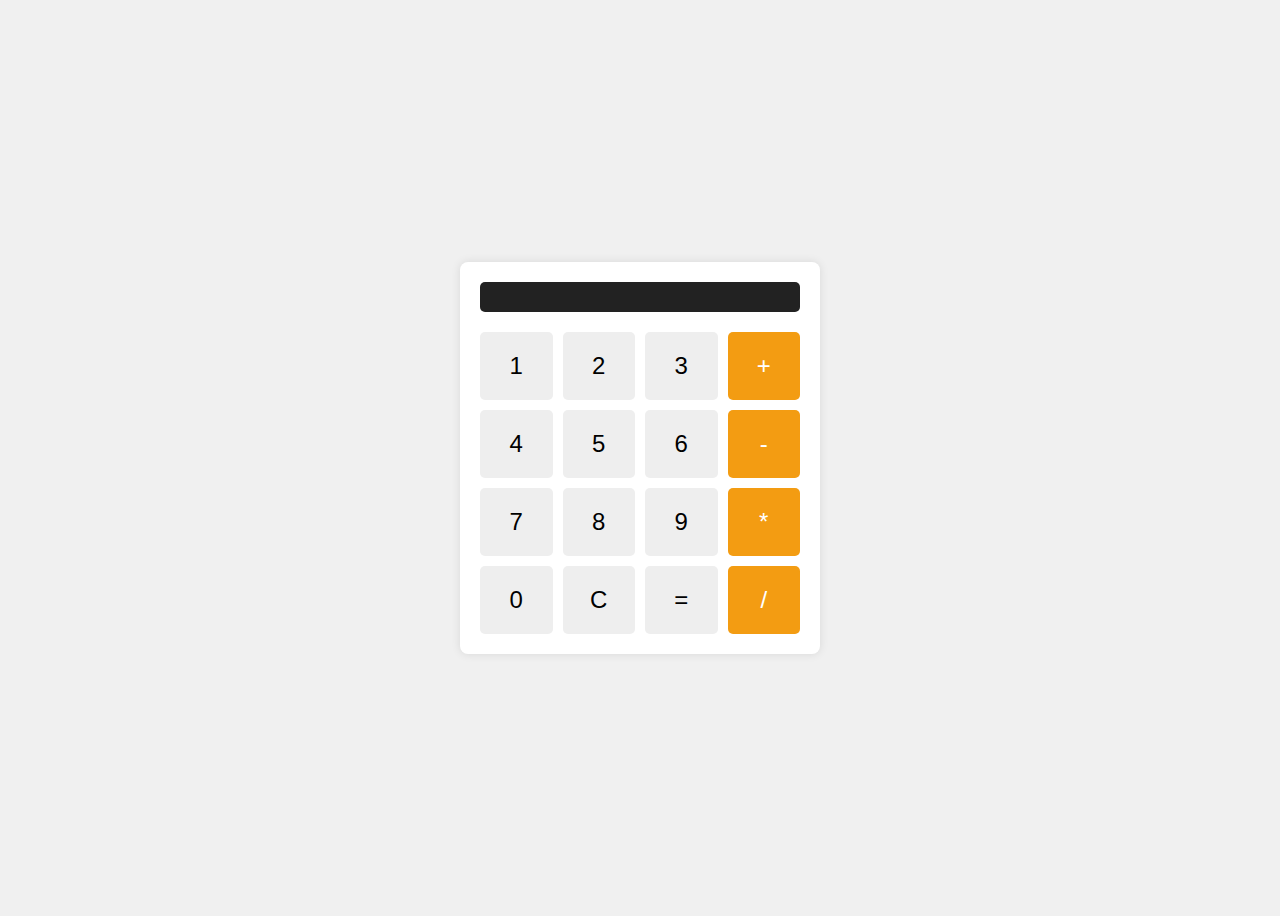
<file: Build A Calculator/index.html>
<!DOCTYPE html>
<html lang="en">
<head>
    <meta charset="UTF-8">
    <meta name="viewport" content="width=device-width, initial-scale=1.0">
    <title>Calculator</title>
    <link rel="stylesheet" href="style.css">
</head>
<body>
    <div class="calculator">
        <div class="display">
            <div id="previous-operand"></div>
            <div id="current-operand"></div>
        </div>
        <div class="buttons">
            <button onclick="appendNumber('1')">1</button>
            <button onclick="appendNumber('2')">2</button>
            <button onclick="appendNumber('3')">3</button>
            <button onclick="chooseOperation('+')">+</button>
            <button onclick="appendNumber('4')">4</button>
            <button onclick="appendNumber('5')">5</button>
            <button onclick="appendNumber('6')">6</button>
            <button onclick="chooseOperation('-')">-</button>
            <button onclick="appendNumber('7')">7</button>
            <button onclick="appendNumber('8')">8</button>
            <button onclick="appendNumber('9')">9</button>
            <button onclick="chooseOperation('*')">*</button>
            <button onclick="appendNumber('0')">0</button>
            <button onclick="clearDisplay()">C</button>
            <button onclick="calculate()">=</button>
            <button onclick="chooseOperation('/')">/</button>
        </div>
    </div>
    <script src="script.js"></script>
</body>
</html>
</file>
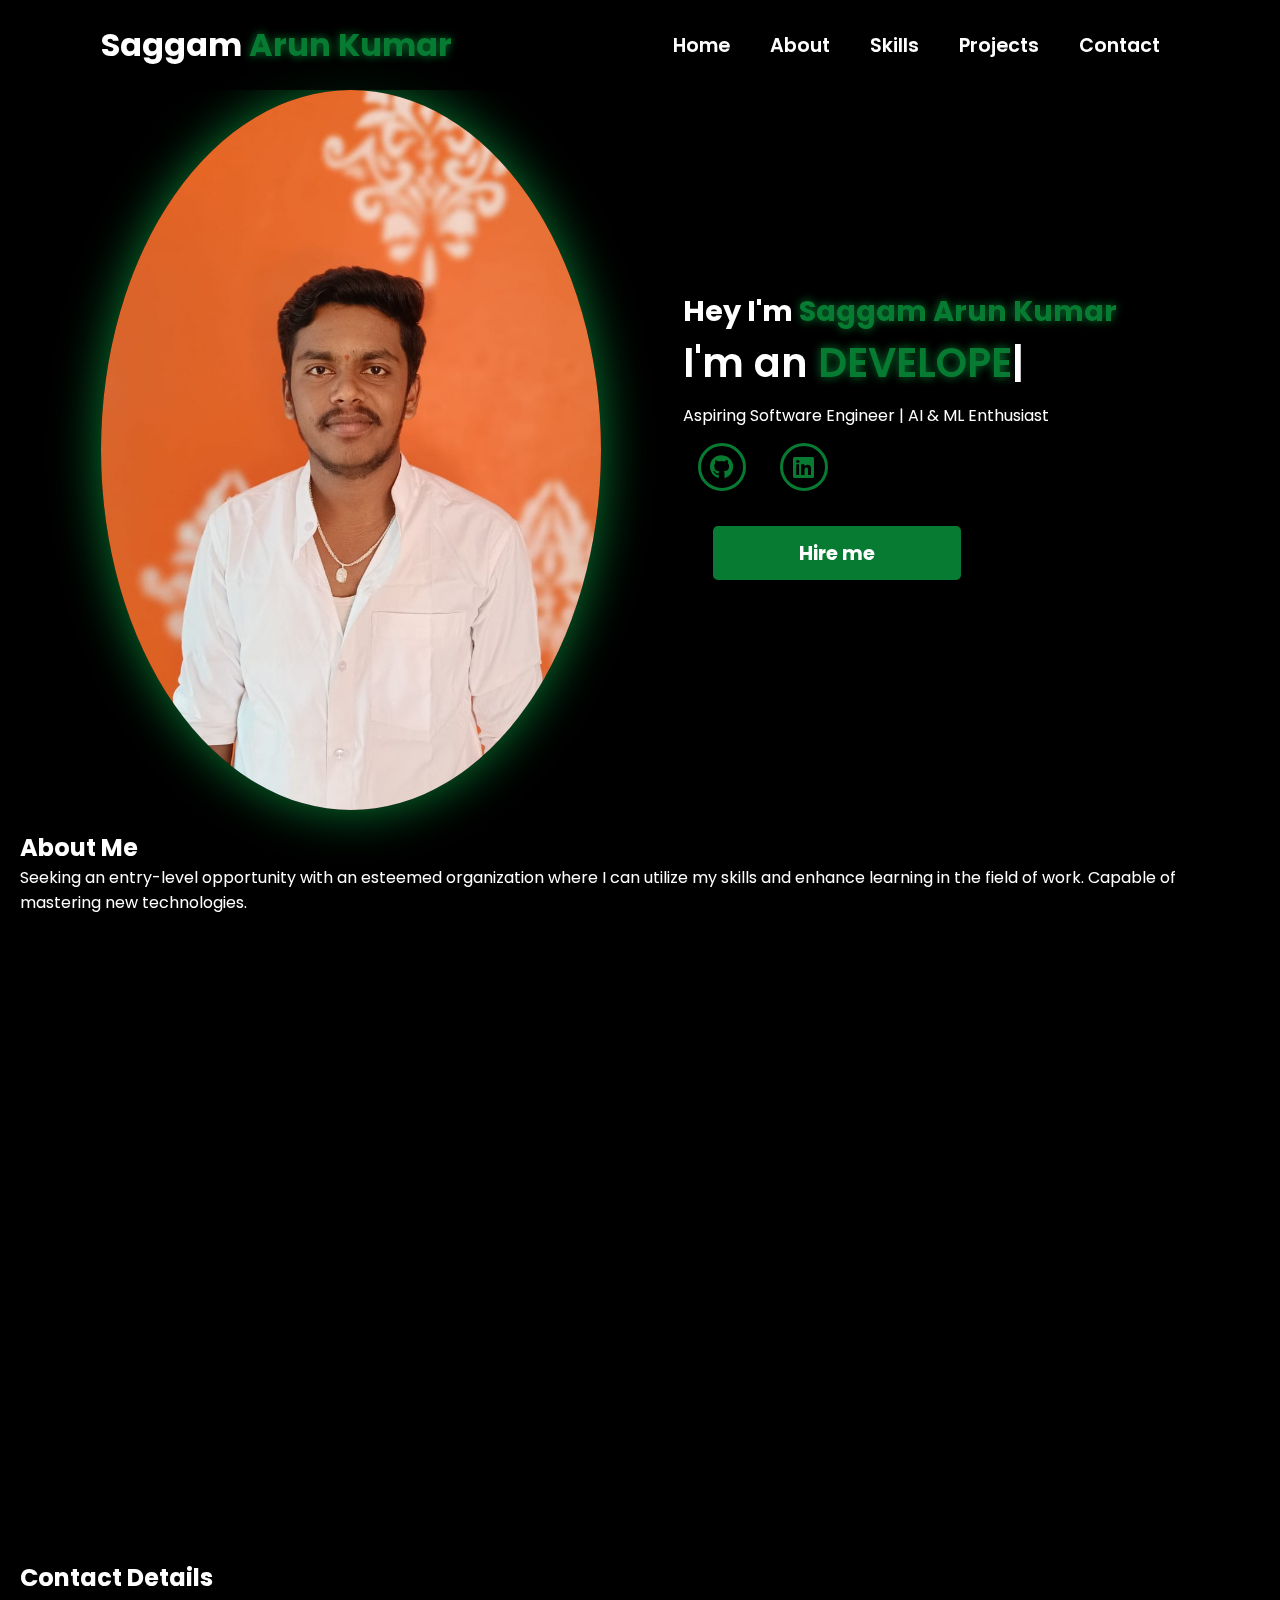
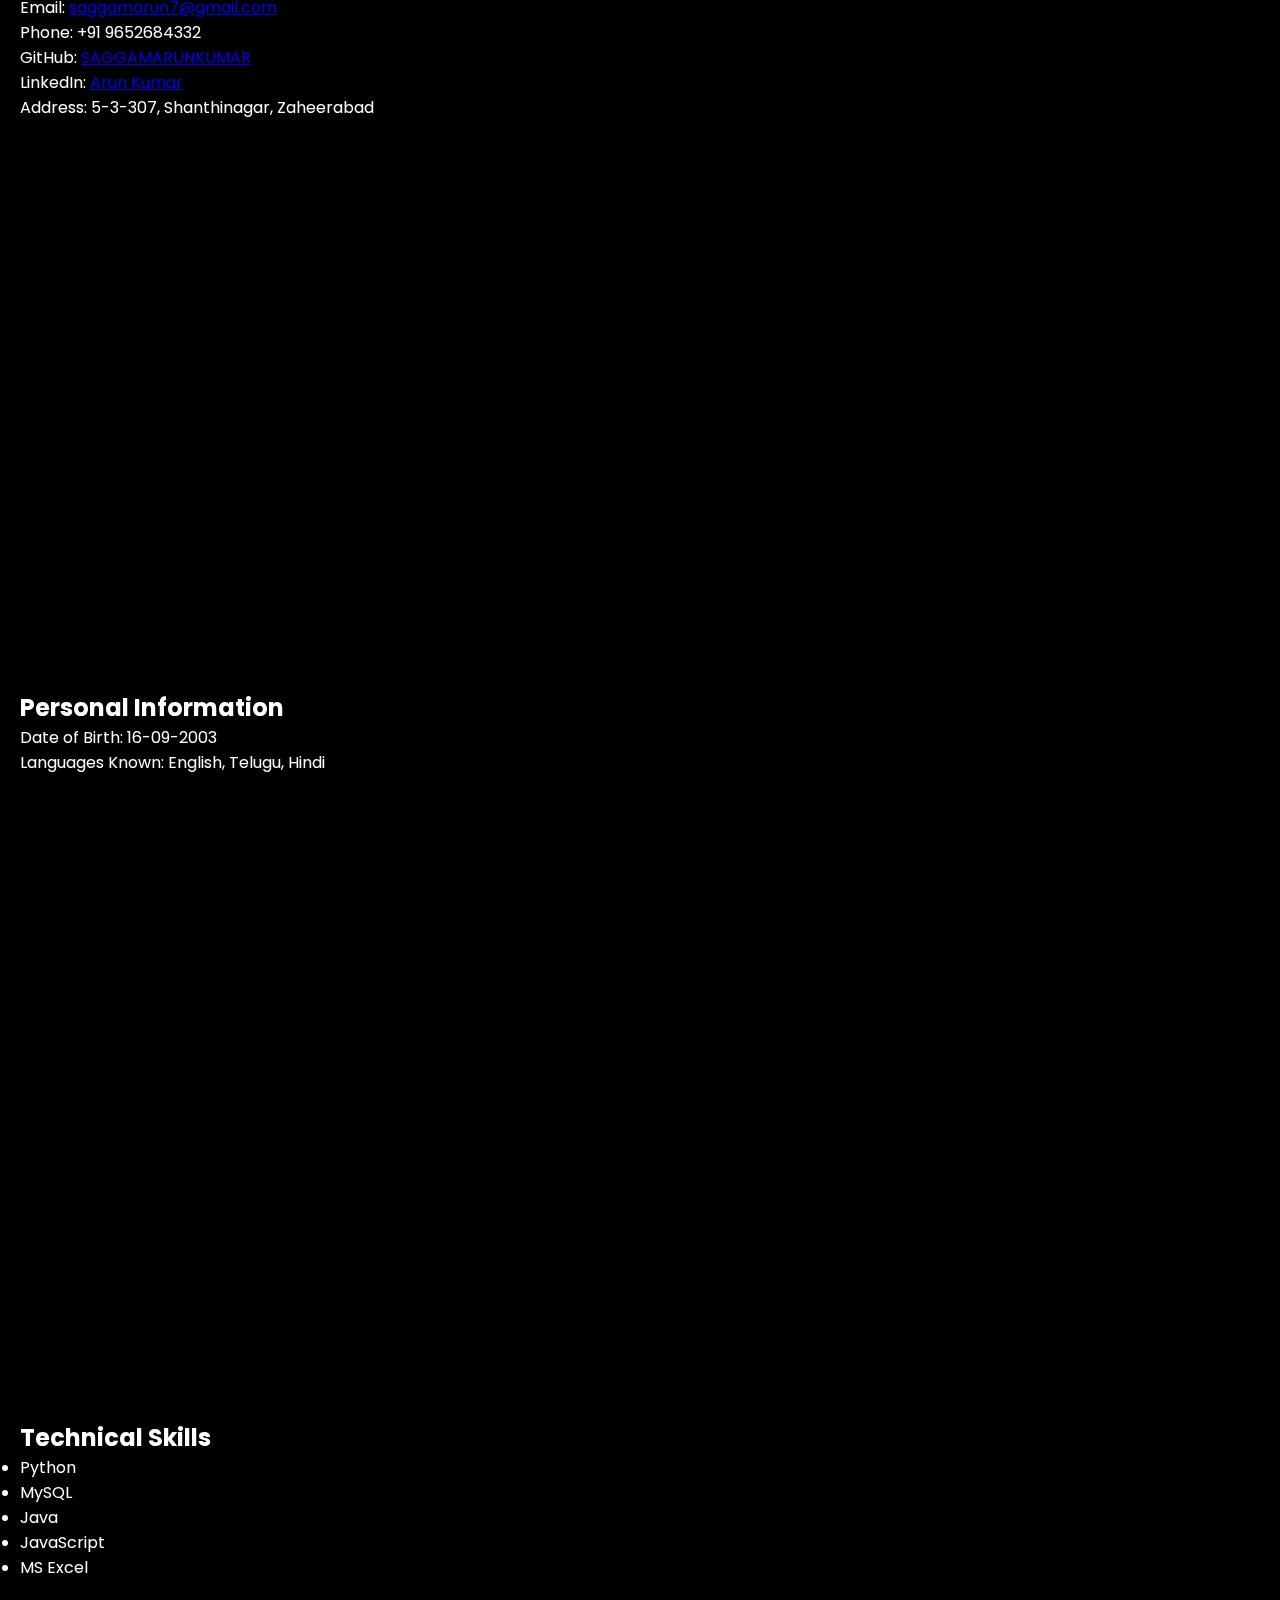
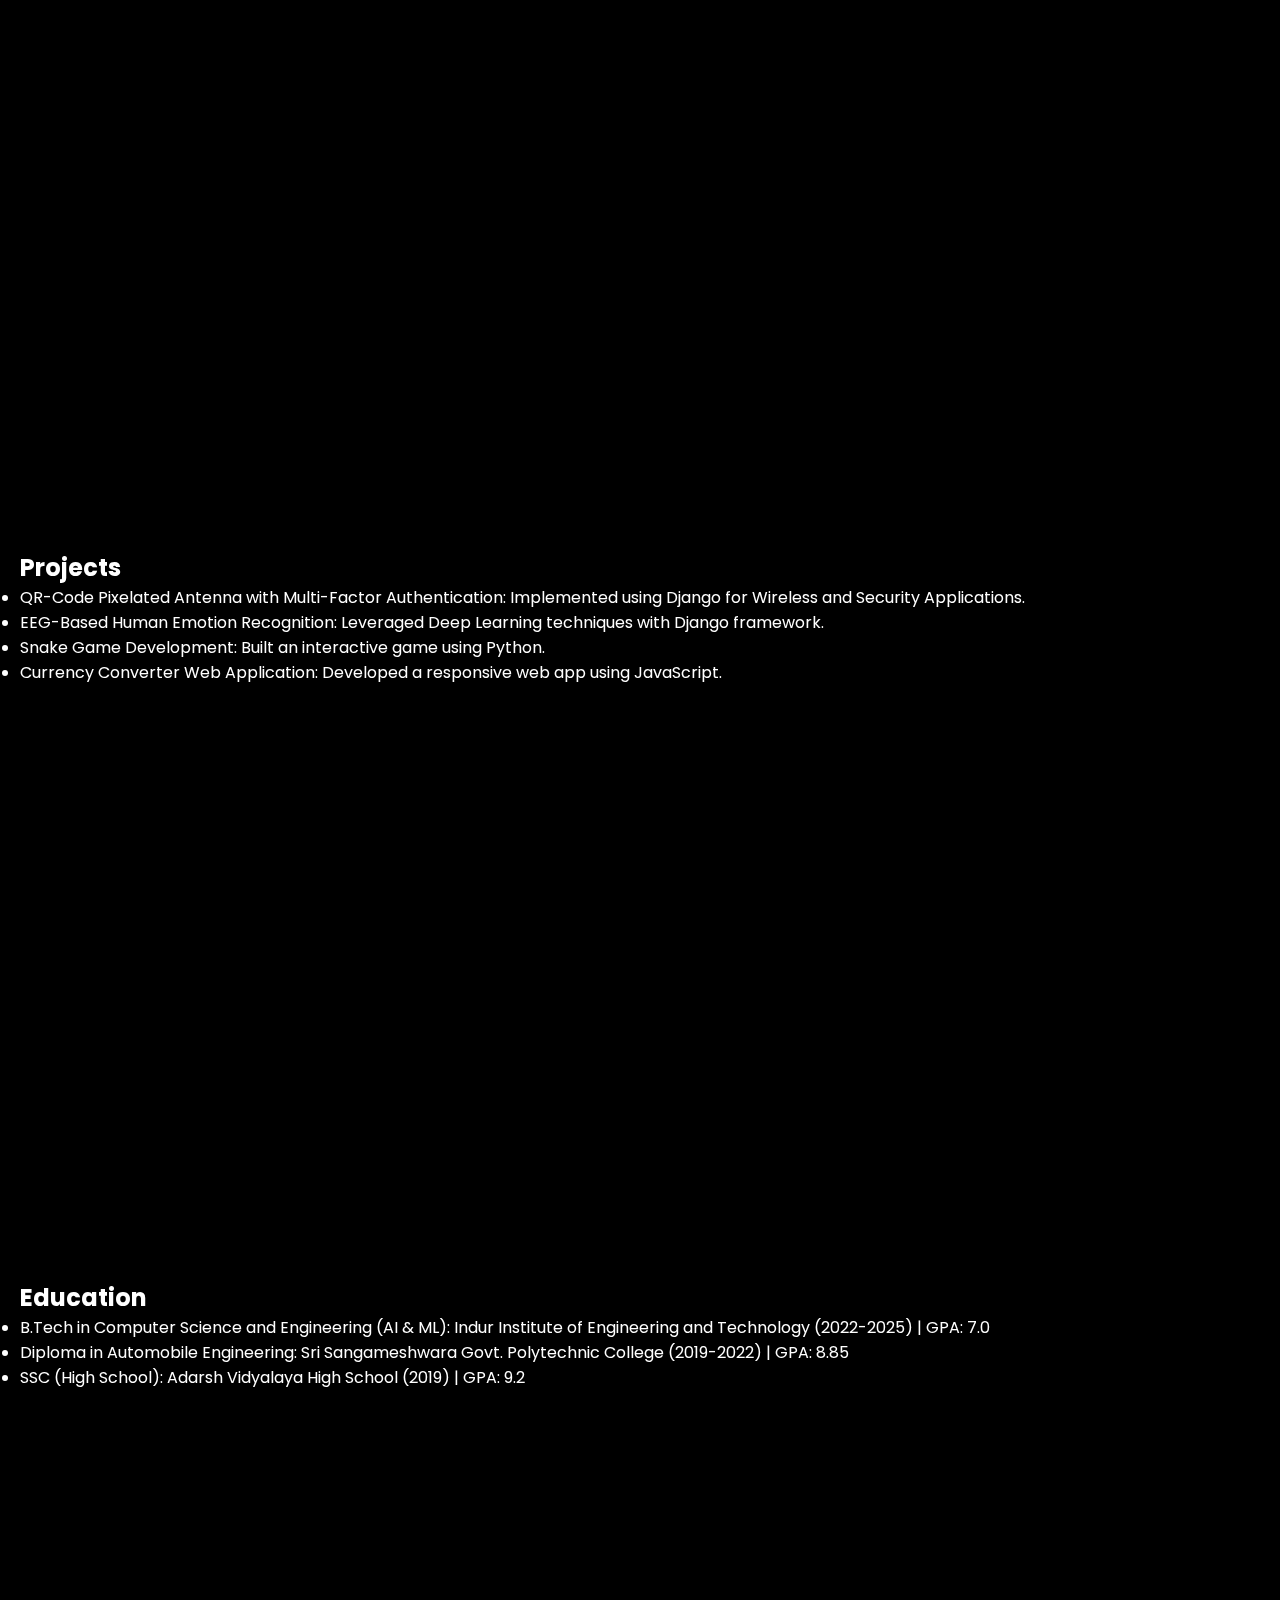
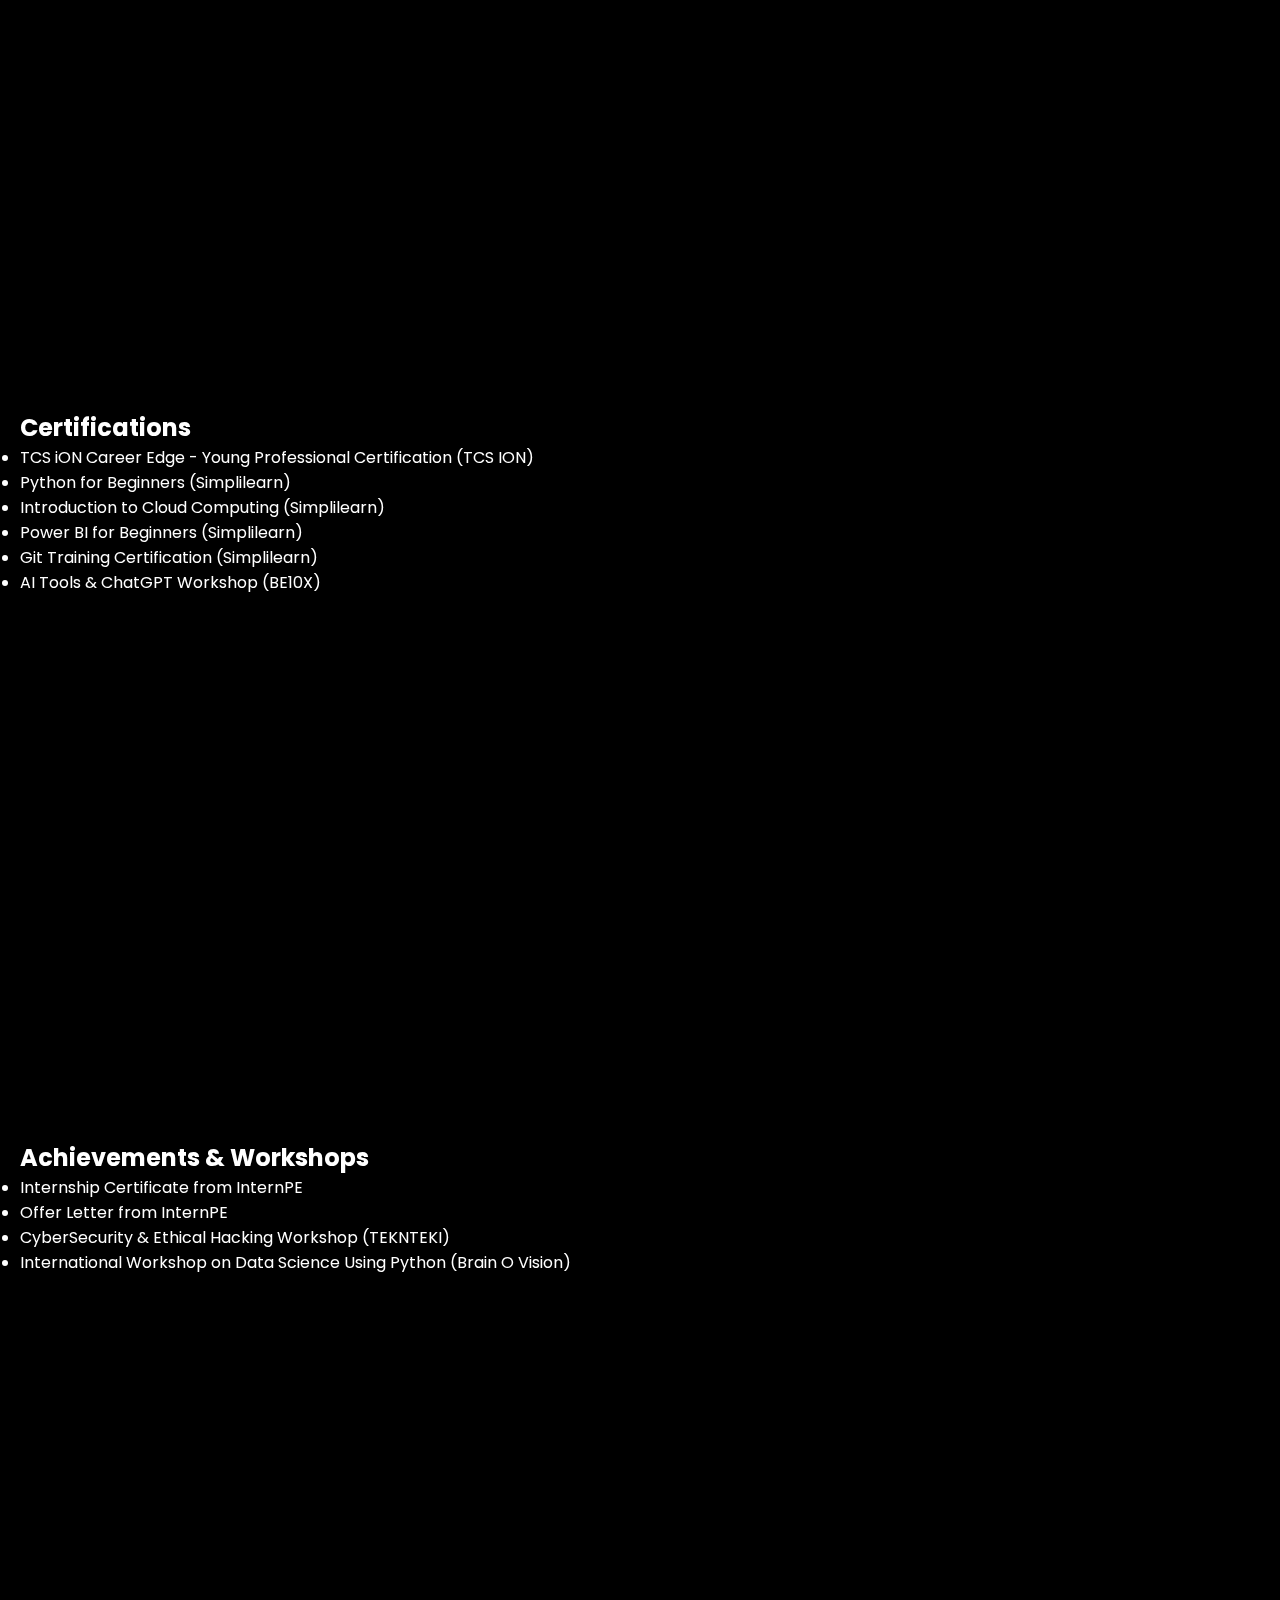
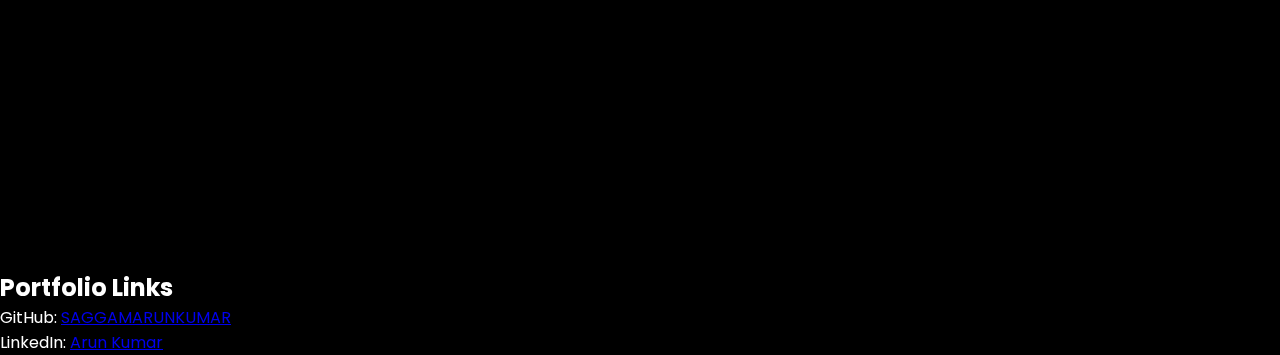
<file: Build Own Portfolio/index.html>
<!DOCTYPE html>
<html lang="en">
<head>
    <meta charset="UTF-8">
    <meta name="viewport" content="width=device-width, initial-scale=1.0">
    <link rel="stylesheet" href="https://cdnjs.cloudflare.com/ajax/libs/font-awesome/6.5.1/css/all.min.css">
    <link rel="stylesheet" href="https://unpkg.com/aos@next/dist/aos.css" />
    <link rel="stylesheet" href="style.css">
    <title>Saggam Arun Kumar | Portfolio</title>
    <style>
        html {
            scroll-behavior: smooth;
        }
        section {
            padding-top: 80px; /* Adjust this value based on the height of your navigation bar */
            margin-top: -80px; /* Adjust this value based on the height of your navigation bar */
        }
    </style>
</head>
<body>
    <nav>
        <div class="nav-container">
            <div class="logo" data-aos="zoom-in" data-aos-duration="1500">
                Saggam <span>Arun Kumar</span>
            </div>
            <div class="links">
                <div class="link" data-aos="fade-up" data-aos-duration="1500" data-aos-delay="100"><a href="#home">Home</a></div>
                <div class="link" data-aos="fade-up" data-aos-duration="1500" data-aos-delay="200"><a href="#about">About</a></div>
                <div class="link" data-aos="fade-up" data-aos-duration="1500" data-aos-delay="300"><a href="#skills">Skills</a></div>
                <div class="link" data-aos="fade-up" data-aos-duration="1500" data-aos-delay="400"><a href="#projects">Projects</a></div>
                <div class="link" data-aos="fade-up" data-aos-duration="1500" data-aos-delay="500"><a href="#contact">Contact</a></div>
            </div>
            <i class="fa-solid fa-bars hamburg" onclick="hamburg()"></i>
        </div>
        <div class="dropdown">
            <div class="links">
                <a href="#home">Home</a>
                <a href="#about">About</a>
                <a href="#skills">Skills</a>
                <a href="#projects">Projects</a>
                <a href="#contact">Contact</a>
                <i class="fa-solid fa-xmark cancel" onclick="cancel()"></i>
            </div>
        </div>
    </nav>
    <section id="home">
        <div class="main-container">
            <div class="image" data-aos="zoom-out" data-aos-duration="3000">
                <img src="image.jpg" alt="Saggam Arun Kumar">
            </div>
            <div class="content">
                <h1 data-aos="fade-left" data-aos-duration="1500" data-aos-delay="700">Hey I'm <span>Saggam Arun Kumar</span></h1>
                <div class="typewriter" data-aos="fade-right" data-aos-duration="1500" data-aos-delay="900">I'm an <span class="typewriter-text"></span><label for="">|</label></div>
                <p data-aos="flip-down" data-aos-duration="1500" data-aos-delay="1100">Aspiring Software Engineer | AI & ML Enthusiast</p>
                <div class="social-links">
                    <a href="https://github.com/SAGGAMARUNKUMAR" data-aos="fade-up" data-aos-duration="1500" data-aos-delay="1300"><i class="fa-brands fa-github"></i></a>
                    <a href="https://www.linkedin.com/in/saggam-arun-1b303925a" data-aos="fade-up" data-aos-duration="1500" data-aos-delay="1400"><i class="fa-brands fa-linkedin"></i></a>
                </div>
                <div class="btn" data-aos="zoom-in" data-aos-duration="1500" data-aos-delay="1800">
                    <button>Hire me</button>
                </div>
            </div>
        </div>
    </section>

    <section id="about">
        <h2>About Me</h2>
        <p>Seeking an entry-level opportunity with an esteemed organization where I can utilize my skills and enhance learning in the field of work. Capable of mastering new technologies.</p>
    </section>

    <section id="contact">
        <h2>Contact Details</h2>
        <p>Email: <a href="mailto:saggamarun7@gmail.com">saggamarun7@gmail.com</a></p>
        <p>Phone: +91 9652684332</p>
        <p>GitHub: <a href="https://github.com/SAGGAMARUNKUMAR">SAGGAMARUNKUMAR</a></p>
        <p>LinkedIn: <a href="https://www.linkedin.com/in/saggam-arun-1b303925a">Arun Kumar</a></p>
        <p>Address: 5-3-307, Shanthinagar, Zaheerabad</p>
    </section>

    <section id="personal-info">
        <h2>Personal Information</h2>
        <p>Date of Birth: 16-09-2003</p>
        <p>Languages Known: English, Telugu, Hindi</p>
    </section>

    <section id="skills">
        <h2>Technical Skills</h2>
        <ul>
            <li>Python</li>
            <li>MySQL</li>
            <li>Java</li>
            <li>JavaScript</li>
            <li>MS Excel</li>
        </ul>
    </section>

    <section id="projects">
        <h2>Projects</h2>
        <ul>
            <li>QR-Code Pixelated Antenna with Multi-Factor Authentication: Implemented using Django for Wireless and Security Applications.</li>
            <li>EEG-Based Human Emotion Recognition: Leveraged Deep Learning techniques with Django framework.</li>
            <li>Snake Game Development: Built an interactive game using Python.</li>
            <li>Currency Converter Web Application: Developed a responsive web app using JavaScript.</li>
        </ul>
    </section>

    <section id="education">
        <h2>Education</h2>
        <ul>
            <li>B.Tech in Computer Science and Engineering (AI & ML): Indur Institute of Engineering and Technology (2022-2025) | GPA: 7.0</li>
            <li>Diploma in Automobile Engineering: Sri Sangameshwara Govt. Polytechnic College (2019-2022) | GPA: 8.85</li>
            <li>SSC (High School): Adarsh Vidyalaya High School (2019) | GPA: 9.2</li>
        </ul>
    </section>

    <section id="certifications">
        <h2>Certifications</h2>
        <ul>
            <li>TCS iON Career Edge - Young Professional Certification (TCS ION)</li>
            <li>Python for Beginners (Simplilearn)</li>
            <li>Introduction to Cloud Computing (Simplilearn)</li>
            <li>Power BI for Beginners (Simplilearn)</li>
            <li>Git Training Certification (Simplilearn)</li>
            <li>AI Tools & ChatGPT Workshop (BE10X)</li>
        </ul>
    </section>

    <section id="achievements">
        <h2>Achievements & Workshops</h2>
        <ul>
            <li>Internship Certificate from InternPE</li>
            <li>Offer Letter from InternPE</li>
            <li>CyberSecurity & Ethical Hacking Workshop (TEKNTEKI)</li>
            <li>International Workshop on Data Science Using Python (Brain O Vision)</li>
        </ul>
    </section>

    <footer>
        <h2>Portfolio Links</h2>
        <p>GitHub: <a href="https://github.com/SAGGAMARUNKUMAR">SAGGAMARUNKUMAR</a></p>
        <p>LinkedIn: <a href="https://www.linkedin.com/in/saggam-arun-1b303925a">Arun Kumar</a></p>
    </footer>

    <script src="https://unpkg.com/aos@next/dist/aos.js"></script>
    <script>
      AOS.init({offset:0});
    </script>
    <script>
        function hamburg(){
            const navbar = document.querySelector(".dropdown")
            navbar.style.transform = "translateY(0px)"
        }
        function cancel(){
            const navbar = document.querySelector(".dropdown")
            navbar.style.transform = "translateY(-500px)"
        }
        // Typewriter Effect
        const texts = [
            "DEVELOPER",
            "DESIGNER"
        ]
        let speed  =100;
        let textIndex = 0;
        let charcterIndex = 0;
        const textElements = document.querySelector(".typewriter-text");
        function typeWriter(){
            if (charcterIndex < texts[textIndex].length){
                textElements.innerHTML += texts[textIndex].charAt(charcterIndex);
                charcterIndex++;
                setTimeout(typeWriter, speed);
            }
            else{
                setTimeout(eraseText, 1000)
            }
        }
        function eraseText(){
            if(textElements.innerHTML.length > 0){
                textElements.innerHTML = textElements.innerHTML.slice(0,-1);
                setTimeout(eraseText, 50)
            }
            else{
                textIndex = (textIndex + 1) % texts.length;
                charcterIndex = 0;
                setTimeout(typeWriter, 500)
            }
        }
        window.onload = typeWriter;
    </script>
</body>
</html>
</file>
<file: Build A Calculator/style.css>
body {
    display: flex;
    justify-content: center;
    align-items: center;
    height: 100vh;
    background-color: #f0f0f0;
}

.calculator {
    background-color: #fff;
    border-radius: 8px;
    box-shadow: 0 0 10px rgba(0, 0, 0, 0.1);
    padding: 20px;
    width: 320px;
}

.display {
    background-color: #222;
    color: #fff;
    font-size: 2.5rem;
    padding: 15px;
    margin-bottom: 20px;
    text-align: right;
    border-radius: 5px;
}

#previous-operand {
    font-size: 1.5rem;
    opacity: 0.75;
}

#current-operand {
    font-size: 2.5rem;
}

.buttons {
    display: grid;
    grid-template-columns: repeat(4, 1fr);
    gap: 10px;
}

button {
    background-color: #eee;
    border: none;
    padding: 20px;
    font-size: 1.5rem;
    cursor: pointer;
    transition: background-color 0.2s, transform 0.2s;
    border-radius: 5px;
}

button:hover {
    background-color: #ddd;
    transform: scale(1.05);
}

button:active {
    background-color: #ccc;
}

button:nth-child(4n+4) {
    background-color: #f39c12;
    color: white;
}

button:nth-child(4n+4):hover {
    background-color: #e67e22;
}

button:nth-child(4n+4):active {
    background-color: #d35400;
}
</file>
<file: Build Own Portfolio/style.css>
@import url('https://fonts.googleapis.com/css2?family=Poppins:wght@100;200;300;400;500;600&display=swap');
*{
    padding: 0;
    margin: 0;
    font-family: 'Poppins', sans-serif;
    box-sizing: border-box;
}
body{
    width: 100%;
    background-color: black;
    color: white;
}
nav{
    width: 100%;
    height: 10vh;
    position: sticky;
    top: 0;
    background-color: rgba(0, 0, 0, 0.8);
    z-index: 1000;
}
.nav-container{
    width: 100%;
    height: 100%;
    display: flex;
    justify-content: space-around;
    align-items: center;
}
.logo{
    color: white;
    font-size: 2rem;
    font-weight: bold;
}
.logo span{
    color: #077b32;
    text-shadow: 0 0 10px #077b32;
}
.hamburg,
.cancel{
    cursor: pointer;
    position: absolute;
    right: 15px;
    top: 10px;
    color: white;
    display: none;
    font-size: clamp(2.5rem, 0.5rem + 5vw, 3rem);
}
.nav-container .links{
    display: flex;
}
.nav-container .links a{
    position: relative;
    font-size: 1.2rem;
    color: white;
    margin: 0 20px;
    text-decoration: none;
    font-weight: 550;
    transition: 0.3s linear;
}
.nav-container .links a::before{
    position: absolute;
    content: "";
    bottom: -3px;
    left: 0;
    width: 0%;
    height: 3px;
    background-color: #077b32;
    transition: 0.2s linear;
}
.nav-container .links a:hover::before{
    width: 100%;
}
.nav-container .links a:hover{
    color: #077b32;
}
.dropdown{
    z-index: 100;
    position: absolute;
    top: 0;
    transform: translateY(-500px);
    width: 100%;
    height: auto;
    backdrop-filter: blur(4px) brightness(40%);
    box-shadow:  0 0 20px black;
    transition: 0.2s linear;
}
.dropdown .links a{
    display: flex;
    color: white;
    text-decoration: none;
    justify-content: center;
    padding: 15px 0;
    align-items: center;
    transition: 0.2s linear;
}
.dropdown .links a:hover{
    background-color: #077b32;
}
section{
    width: 100%;
    min-height: 90vh;
    padding: 20px;
}
.main-container{
    width: 100%;
    height: 100%;
    display: flex;
    justify-content: space-evenly;
    align-items: center;
}
.main-container .image{
    width: 500px;
    height: 80vh;
    border-radius: 100%;
    overflow: hidden;
    box-shadow: 0 0 50px #077b32;
}
.main-container .image img{
    width: 100%;
}
.main-container .image:hover{
    animation: animate 1.5s ease-in-out infinite;
}
@keyframes animate {
    0%{
        scale: 1;
    }
    50%{
        scale: 1.05;
    }
    100%{
        scale: 1;
    }
}
.main-container .content{
    color: white;
    width: 40%;
    min-height: 100px;
}
.content h1{
    font-size: clamp(1rem, 1rem + 5vw, 1.8rem);
}
.content h1 span{
    color: #077b32;
    text-shadow: 0  0 10px #077b32;
}
.content .typewriter{
    font-size: clamp(1rem, 1rem + 5vw, 2.5rem);
    font-weight: 600;
}
.content .typewriter-text{
    color: #077b32;
    text-shadow: 0 0 10px #077b32;
}
.content p{
    font-size: clamp(0.4rem , 0.2rem + 9vw, 1rem);
    margin: 10px 0;
}
.social-links i{
    display: inline-flex;
    justify-content: center;
    align-items: center;
    width: 3rem;
    height: 3rem;
    background-color: transparent;
    border: 0.2rem solid #077b32;
    border-radius: 50%;
    color: #077b32;
    margin: 5px 15px;
    font-size: 1.5rem;
    transition: 0.2s linear;
}
.social-links i:hover{
    scale: 1.3;
    color: black;
    background-color: #077b32;
    filter: drop-shadow(0 0 10px #077b32);
}
.content button{
    width: 50%;
    height: 6vh;
    margin: 30px;
    background-color: #077b32;
    color: white;
    border: none;
    outline: none;
    font-size: 120%;
    font-weight: 700;
    border-radius: 5px;
    transition: 0.2s linear;
}
.content button:hover{
    scale: 1.1;
    color: #077b32;
    border: 2px solid #077b32;
    background-color: transparent;
    font-weight: 700;
    box-shadow: 0 0 40px #077b32;
}
@media (max-width:884px) {
    nav .logo{
        position: absolute;
        top: 16px;
        left: 15px;
        font-size: 1.5rem;
    }
    .main-container {
        display: flex;
        flex-direction: column;
    }
    .nav-container .links{
        display: none;
    }
    .hamburg,
    .cancel{
        display: block;
    }
    .main-container .content{
        width: 80%;
    }
    .social-links i{
        width: 2.5rem;
        height: 2.5rem;
        font-size: 1.5rem;
    }
    .main-container .image{
        z-index: -1;
        width: 50%;
        height: 60%;
    }
}
@media (max-width:440px){
    .main-container .image{
        width: 50%;
        height: 60%;
        margin-bottom: 0px;
    }
    .main-container .content{
        width: 80%;
    }
    .main-container button{
        margin-top: 15px;
    }
}
</file>
